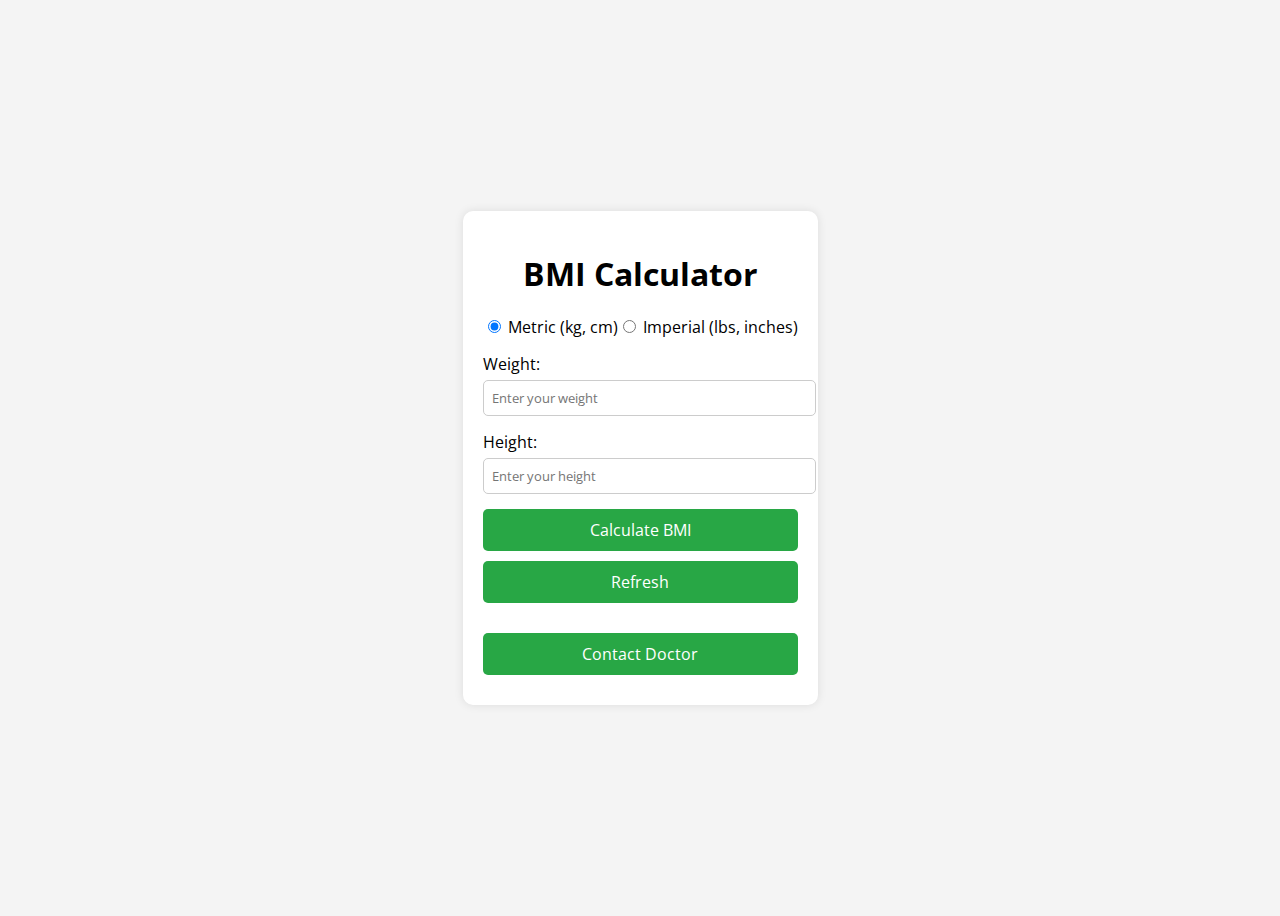
<file: index.html>
<!DOCTYPE html>
<html lang="en">
<head>
    <meta charset="UTF-8">
    <meta name="viewport" content="width=device-width, initial-scale=1.0">
    <title>BMI Calculator with Choice of Units</title>
    <link rel="stylesheet" href="style.css">
</head>
<body>
    <div class="container">
        <h1>BMI Calculator</h1>
        <form id="bmiForm">
            <div class="unit-select">
                <label>
                    <input type="radio" name="units" value="metric" checked onclick="updatePlaceholders()"> Metric (kg, cm)
                </label>
                <label>
                    <input type="radio" name="units" value="imperial" onclick="updatePlaceholders()"> Imperial (lbs, inches)
                </label>
            </div>

            <div class="input-group">
                <label for="weight">Weight:</label>
                <input type="number" id="weight" placeholder="Enter your weight" required>
            </div>

            <div class="input-group">
                <label for="height">Height:</label>
                <input type="number" id="height" placeholder="Enter your height" required>
            </div>

            <button type="button" onclick="calculateBMI()">Calculate BMI</button>
            <button type="button" onclick="refreshPage()">Refresh</button>
        </form>
        <div id="result"></div>
        <div id="advice"></div>
        <button type="button" onclick="contactDoctor()">Contact Doctor</button>
    </div>

    <!-- Modal for Doctor Information -->
    <div id="doctorModal" class="modal">
        <div class="modal-content">
            <span class="close" onclick="closeDoctorTab()">&times;</span>
            <h2>Contact: Dr Pooja Sharma</h2>
            <p>Nutritionist|| Weight Management || Life Style Expert</p>
            <p>Location: Hiranandani Gardens, Powai, Mumbai, Maharashtra 400076</p>
            <p>Phone: +91 8898287777</p>
            <p>Email: <a href="mailto:drpooja@example.com">drpoojasharma@mail.com</a></p>
            <p>Website: <a href="https://www.drpoojasharma.com/contact" target="_blank">www.drpoojanutritionist.com</a></p>
            <p>Practo: <a href="https://www.practo.com/mumbai/clinic/dr-pooja-sharma-3-powai?" target="_blank">www.practo.com/dr-pooja-sharma</a></p>
        </div>
    </div>

    <script src="app.js"></script>
</body>
</html>
</file>
<file: style.css>
@import url('https://fonts.googleapis.com/css2?family=Open+Sans:ital,wght@0,300..800;1,300..800&display=swap');

*{
    font-family: "Open Sans", sans-serif;
}

body {
    font-family: Arial, sans-serif;
    display: flex;
    justify-content: center;
    align-items: center;
    height: 100vh;
    background-color: #f4f4f4;
}

.container {
    background-color: white;
    padding: 20px;
    border-radius: 10px;
    box-shadow: 0 0 10px rgba(0, 0, 0, 0.1);
}

h1 {
    text-align: center;
}

.unit-select {
    display: flex;
    justify-content: space-around;
    margin-bottom: 15px;
}

.input-group {
    margin-bottom: 15px;
}

label {
    display: block;
}

input[type="number"] {
    width: 100%;
    padding: 8px;
    margin-top: 5px;
    border: 1px solid #ccc;
    border-radius: 5px;
}

button {
    width: 100%;
    padding: 10px;
    background-color: #28a745;
    color: white;
    border: none;
    border-radius: 5px;
    cursor: pointer;
    font-size: 16px;
    margin-bottom: 10px;
}

button:hover {
    background-color: #218838;
}

#result {
    margin-top: 20px;
    text-align: center;
    font-size: 18px;
    font-weight: bold;
}
#advice {
    margin-top: 10px;
    text-align: center;
    font-size: 16px;
    color: #555;
}
/* Modal styles */
.modal {
    display: none;
    position: fixed;
    z-index: 1;
    left: 0;
    top: 0;
    width: 100%;
    height: 100%;
    background-color: rgba(0, 0, 0, 0.5);
    justify-content: center;
    align-items: center;
}

.modal-content {
    background-color: white;
    padding: 20px;
    border-radius: 10px;
    width: 300px;
    box-shadow: 0 4px 8px rgba(0, 0, 0, 0.2);
    position: relative;
    text-align: center;
}

.modal-content h2 {
    margin-top: 0;
}

.close {
    position: absolute;
    top: 10px;
    right: 20px;
    font-size: 24px;
    cursor: pointer;
}
</file>
